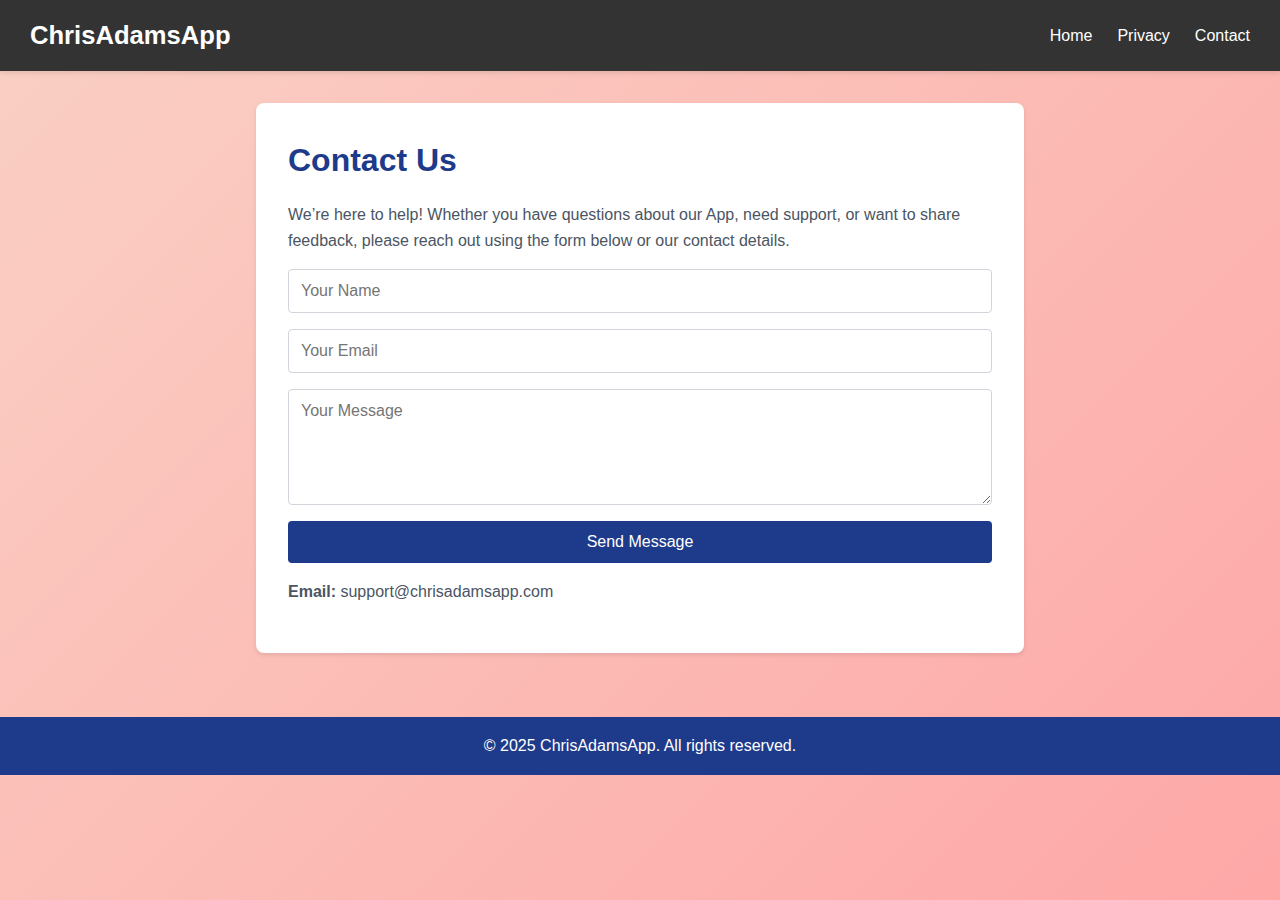
<file: contact.html>
<!DOCTYPE html>
<html lang="en">
<head>
    <meta charset="UTF-8">
    <meta name="viewport" content="width=device-width, initial-scale=1.0">
    <title>Contact Us - ChrisAdamsApp</title>
    <link rel="stylesheet" href="./styles/style.css">
    <style>
        * {
            margin: 0;
            padding: 0;
            box-sizing: border-box;
            font-family: 'Arial', sans-serif;
        }

        body {
            background-color: #f5f5f5;
            color: #333;
            line-height: 1.6;
        }


        .container {
            max-width: 800px;
            margin: 2rem auto;
            padding: 0 1rem;
        }

        .section {
            background-color: white;
            padding: 2rem;
            border-radius: 8px;
            box-shadow: 0 2px 4px rgba(0,0,0,0.1);
        }

        h1 {
            color: #1e3a8a;
            margin-bottom: 1rem;
        }

        p {
            margin-bottom: 1rem;
            color: #4b5563;
        }

        .contact-form {
            display: flex;
            flex-direction: column;
            gap: 1rem;
        }

        .contact-form input,
        .contact-form textarea {
            padding: 0.75rem;
            border: 1px solid #d1d5db;
            border-radius: 4px;
            font-size: 1rem;
        }

        .contact-form input:focus,
        .contact-form textarea:focus {
            outline: none;
            border-color: #1e3a8a;
            box-shadow: 0 0 0 3px rgba(30, 58, 138, 0.1);
        }

        .contact-form button {
            background-color: #1e3a8a;
            color: white;
            padding: 0.75rem;
            border: none;
            border-radius: 4px;
            cursor: pointer;
            font-size: 1rem;
            transition: background-color 0.3s;
        }

        .contact-form button:hover {
            background-color: #1e40af;
        }

        .success-message {
            display: none;
            color: #15803d;
            padding: 1rem;
            background-color: #dcfce7;
            border-radius: 4px;
            margin-top: 1rem;
        }

        footer {
            background-color: #1e3a8a;
            color: white;
            text-align: center;
            padding: 1rem;
            margin-top: 2rem;
        }

        @media (max-width: 600px) {
            .container {
                margin: 1rem;
                padding: 0 0.5rem;
            }

            .section {
                padding: 1rem;
            }
        }
    </style>
</head>
<body>

      <nav class="navbar">
  <div class="logo">ChrisAdamsApp</div>
  <ul class="nav-links">
    <li><a href="index.html">Home</a></li>
    <li><a href="privacy.html">Privacy</a></li>
    <li><a href="contact.html">Contact</a></li>
  </ul>
</nav>

    <div class="container">
        <div class="section">
            <h1>Contact Us</h1>
            <p>We’re here to help! Whether you have questions about our App, need support, or want to share feedback, please reach out using the form below or our contact details.</p>
            <div class="contact-form">
                <input type="text" id="name" placeholder="Your Name" required>
                <input type="email" id="email" placeholder="Your Email" required>
                <textarea id="message" placeholder="Your Message" rows="5" required></textarea>
                <button onclick="submitForm()">Send Message</button>
                <div id="success-message" class="success-message">
                    Thank you for your message! We'll get back to you soon.
                </div>
            </div>
            <p style="margin-top: 1rem;">
                <strong>Email:</strong> support@chrisadamsapp.com<br>
            </p>
        </div>
    </div>

    <footer>
        © 2025 ChrisAdamsApp. All rights reserved.
    </footer>

    <script>
        function submitForm() {
            const name = document.getElementById('name').value;
            const email = document.getElementById('email').value;
            const message = document.getElementById('message').value;
            
            if (name && email && message) {
                document.getElementById('success-message').style.display = 'block';
                document.getElementById('name').value = '';
                document.getElementById('email').value = '';
                document.getElementById('message').value = '';
                setTimeout(() => {
                    document.getElementById('success-message').style.display = 'none';
                }, 3000);
            }
        }
    </script>
</body>
</html>
</file>
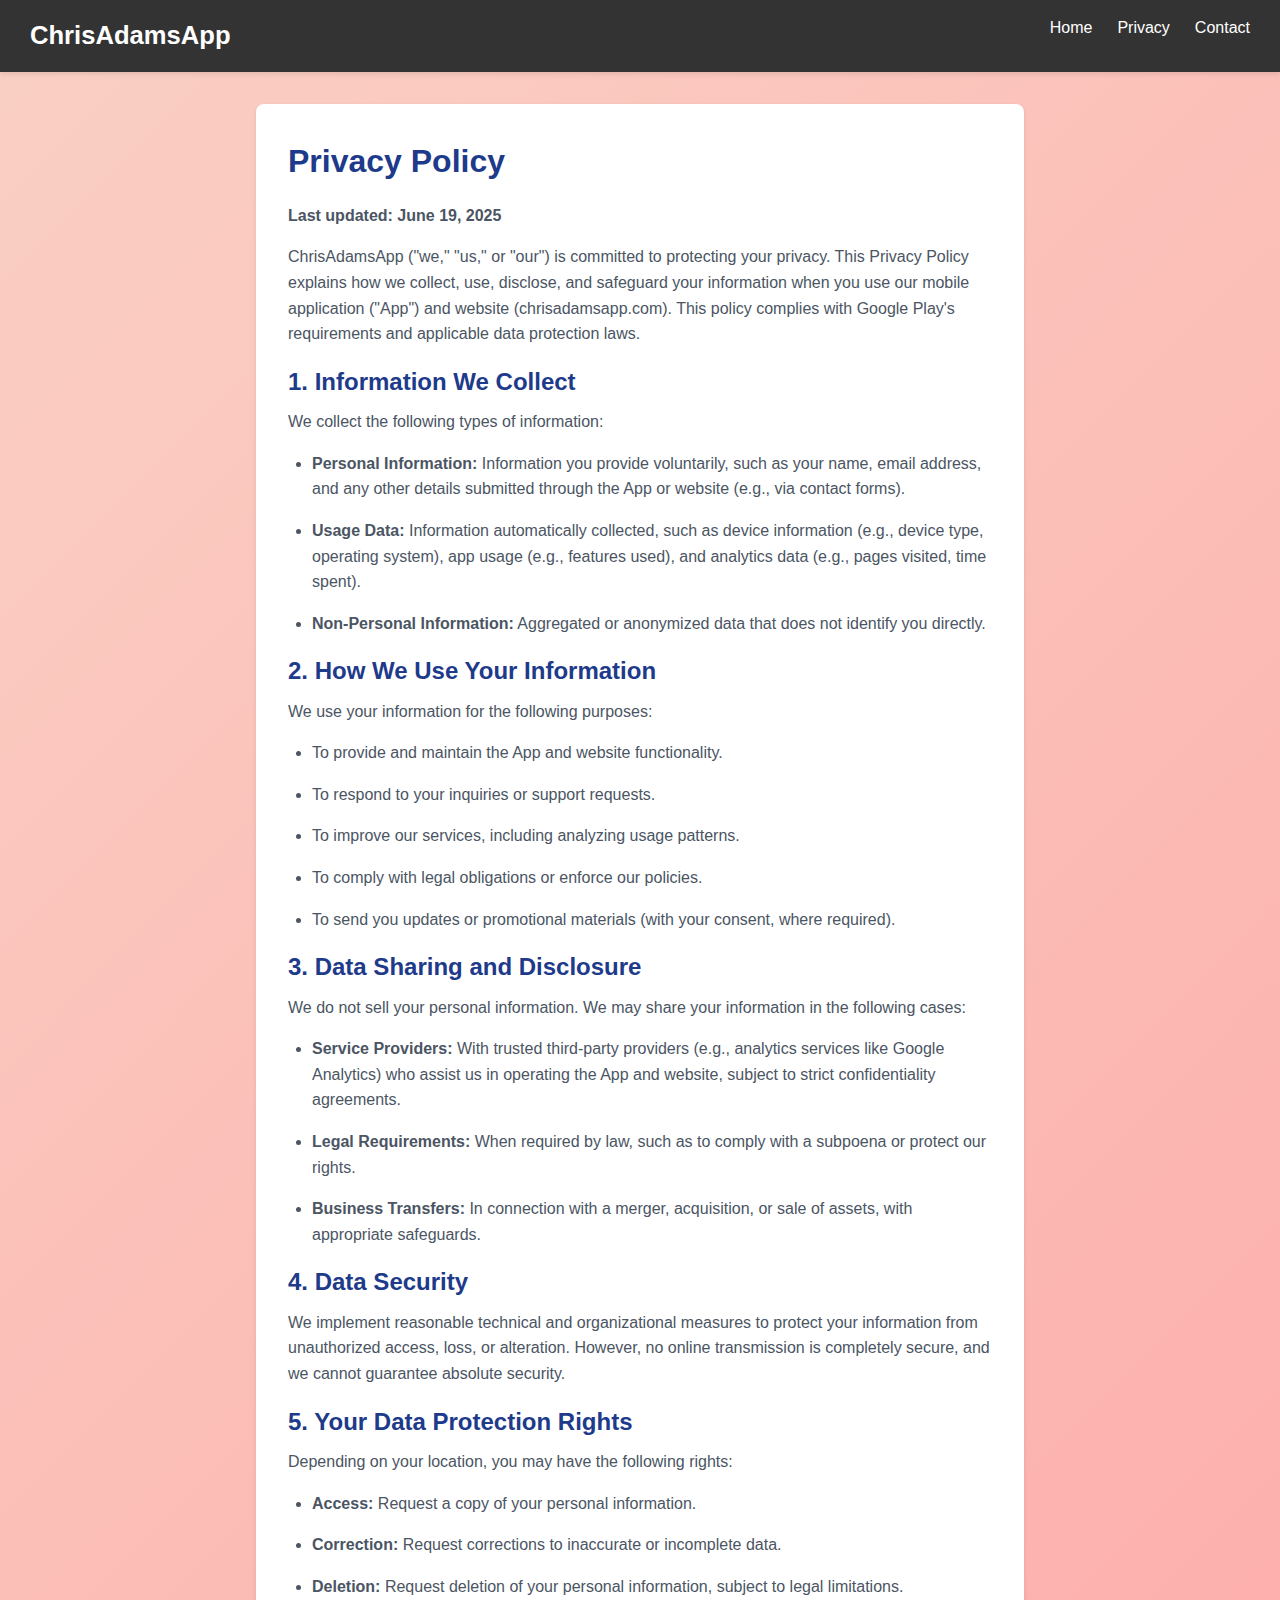
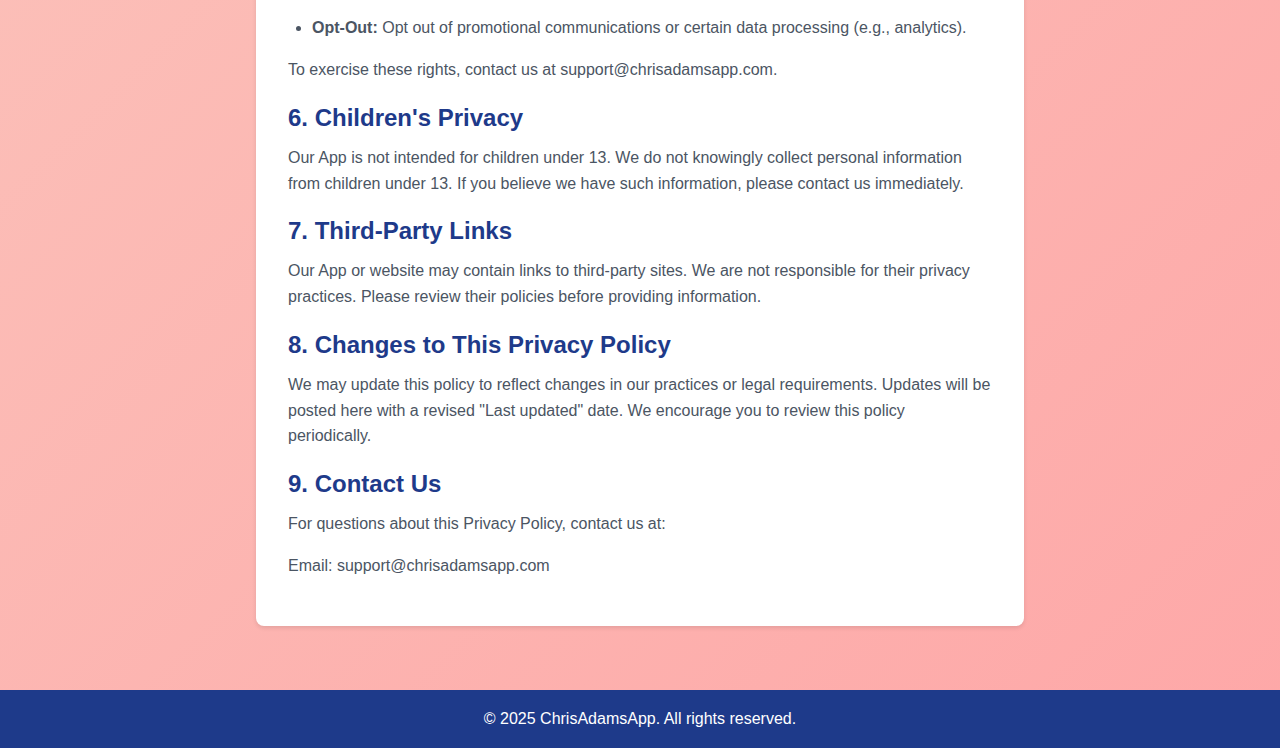
<file: privacy.html>
<!DOCTYPE html>
<html lang="en">
<head>
    <meta charset="UTF-8">
    <meta name="viewport" content="width=device-width, initial-scale=1.0">
    <title>Privacy Policy - ChrisAdamsApp</title>
    <link rel="stylesheet" href="./styles/style.css">
    <style>
        * {
            margin: 0;
            padding: 0;
            box-sizing: border-box;
            font-family: 'Arial', sans-serif;
        }

        body {
            background-color: #f5f5f5;
            color: #333;
            line-height: 1.6;
        }

        .container {
            max-width: 800px;
            margin: 2rem auto;
            padding: 0 1rem;
        }

        .section {
            background-color: white;
            padding: 2rem;
            border-radius: 8px;
            box-shadow: 0 2px 4px rgba(0,0,0,0.1);
        }

        h1 {
            color: #1e3a8a;
            margin-bottom: 1rem;
        }

        h2 {
            color: #1e3a8a;
            margin-bottom: 0.5rem;
        }

        p, li {
            margin-bottom: 1rem;
            color: #4b5563;
        }

        ul {
            margin-left: 1.5rem;
        }

        footer {
            background-color: #1e3a8a;
            color: white;
            text-align: center;
            padding: 1rem;
            margin-top: 2rem;
        }

        @media (max-width: 600px) {
            .container {
                margin: 1rem;
                padding: 0 0.5rem;
            }

            .section {
                padding: 1rem;
            }
        }
    </style>
</head>
<body>
  <nav class="navbar">
  <div class="logo">ChrisAdamsApp</div>
  <ul class="nav-links">
    <li><a href="index.html">Home</a></li>
    <li><a href="privacy.html">Privacy</a></li>
    <li><a href="contact.html">Contact</a></li>
  </ul>
</nav>

    <div class="container">
        <div class="section">
            <h1>Privacy Policy</h1>
            <p><strong>Last updated: June 19, 2025</strong></p>
            <p>ChrisAdamsApp ("we," "us," or "our") is committed to protecting your privacy. This Privacy Policy explains how we collect, use, disclose, and safeguard your information when you use our mobile application ("App") and website (chrisadamsapp.com). This policy complies with Google Play's requirements and applicable data protection laws.</p>

            <h2>1. Information We Collect</h2>
            <p>We collect the following types of information:</p>
            <ul>
                <li><strong>Personal Information:</strong> Information you provide voluntarily, such as your name, email address, and any other details submitted through the App or website (e.g., via contact forms).</li>
                <li><strong>Usage Data:</strong> Information automatically collected, such as device information (e.g., device type, operating system), app usage (e.g., features used), and analytics data (e.g., pages visited, time spent).</li>
                <li><strong>Non-Personal Information:</strong> Aggregated or anonymized data that does not identify you directly.</li>
            </ul>

            <h2>2. How We Use Your Information</h2>
            <p>We use your information for the following purposes:</p>
            <ul>
                <li>To provide and maintain the App and website functionality.</li>
                <li>To respond to your inquiries or support requests.</li>
                <li>To improve our services, including analyzing usage patterns.</li>
                <li>To comply with legal obligations or enforce our policies.</li>
                <li>To send you updates or promotional materials (with your consent, where required).</li>
            </ul>

            <h2>3. Data Sharing and Disclosure</h2>
            <p>We do not sell your personal information. We may share your information in the following cases:</p>
            <ul>
                <li><strong>Service Providers:</strong> With trusted third-party providers (e.g., analytics services like Google Analytics) who assist us in operating the App and website, subject to strict confidentiality agreements.</li>
                <li><strong>Legal Requirements:</strong> When required by law, such as to comply with a subpoena or protect our rights.</li>
                <li><strong>Business Transfers:</strong> In connection with a merger, acquisition, or sale of assets, with appropriate safeguards.</li>
            </ul>

            <h2>4. Data Security</h2>
            <p>We implement reasonable technical and organizational measures to protect your information from unauthorized access, loss, or alteration. However, no online transmission is completely secure, and we cannot guarantee absolute security.</p>

            <h2>5. Your Data Protection Rights</h2>
            <p>Depending on your location, you may have the following rights:</p>
            <ul>
                <li><strong>Access:</strong> Request a copy of your personal information.</li>
                <li><strong>Correction:</strong> Request corrections to inaccurate or incomplete data.</li>
                <li><strong>Deletion:</strong> Request deletion of your personal information, subject to legal limitations.</li>
                <li><strong>Opt-Out:</strong> Opt out of promotional communications or certain data processing (e.g., analytics).</li>
            </ul>
            <p>To exercise these rights, contact us at support@chrisadamsapp.com.</p>

            <h2>6. Children's Privacy</h2>
            <p>Our App is not intended for children under 13. We do not knowingly collect personal information from children under 13. If you believe we have such information, please contact us immediately.</p>

            <h2>7. Third-Party Links</h2>
            <p>Our App or website may contain links to third-party sites. We are not responsible for their privacy practices. Please review their policies before providing information.</p>

            <h2>8. Changes to This Privacy Policy</h2>
            <p>We may update this policy to reflect changes in our practices or legal requirements. Updates will be posted here with a revised "Last updated" date. We encourage you to review this policy periodically.</p>

            <h2>9. Contact Us</h2>
            <p>For questions about this Privacy Policy, contact us at:</p>
            <p>
                Email: support@chrisadamsapp.com<br>

            </p>
        </div>
    </div>

    <footer>
        © 2025 ChrisAdamsApp. All rights reserved.
    </footer>
</body>
</html>
</file>
<file: styles/style.css>
/* styles.css */

/* Apply animated background to body */
body {
  margin: 0;
  font-family: Arial, sans-serif;
  background: linear-gradient(-45deg, #ffecd2, #fcb69f, #ff9a9e, #fad0c4);
  background-size: 400% 400%;
  animation: gradientBG 15s ease infinite;
  min-height: 100vh;
  display: flex;
  flex-direction: column;
}

/* Keyframes for background animation */
@keyframes gradientBG {
  0% {
    background-position: 0% 50%;
  }
  50% {
    background-position: 100% 50%;
  }
  100% {
    background-position: 0% 50%;
  }
}

/* Navbar styling */
/* Navbar container */
.navbar {
  display: flex;
  justify-content: space-between; /* logo on the left, nav links on the right */
  align-items: center;
  padding: 15px 30px;
  background-color: #333;
  color: #fff;
  box-shadow: 0 2px 5px rgba(0, 0, 0, 0.1);
}

/* Logo */
.logo {
  font-size: 1.6rem;
  font-weight: bold;
}

/* Nav links */
.nav-links {
  list-style: none;
  display: flex;
  gap: 25px;
  margin: 0;
  padding: 0;
}

/* Individual links */
.nav-links li a {
  color: #fff;
  text-decoration: none;
  font-size: 1rem;
  transition: color 0.3s ease;
}

.nav-links li a:hover {
  color: #ffcc00;
}

/* Responsive: Stack links vertically on small screens */
@media (max-width: 600px) {
  .navbar {
    flex-direction: column;
    align-items: flex-start;
  }

  .nav-links {
    flex-direction: column;
    gap: 10px;
    margin-top: 10px;
  }
}


/* Centering the message below navbar */
.message-container {
  flex: 1;
  display: flex;
  justify-content: center;
  align-items: center;
}

.message {
  text-align: center;
  font-size: 2rem;
  color: #333;
  padding: 20px 30px;
  border: 2px dashed #999;
  border-radius: 10px;
  background-color: #ffffffcc;
  box-shadow: 0 0 15px rgba(0, 0, 0, 0.1);
}

/* Responsive navbar */
@media (max-width: 600px) {
  .navbar {
    flex-direction: column;
    align-items: flex-start;
  }

  .nav-links {
    flex-direction: column;
    gap: 10px;
    margin-top: 10px;
  }
}
</file>
